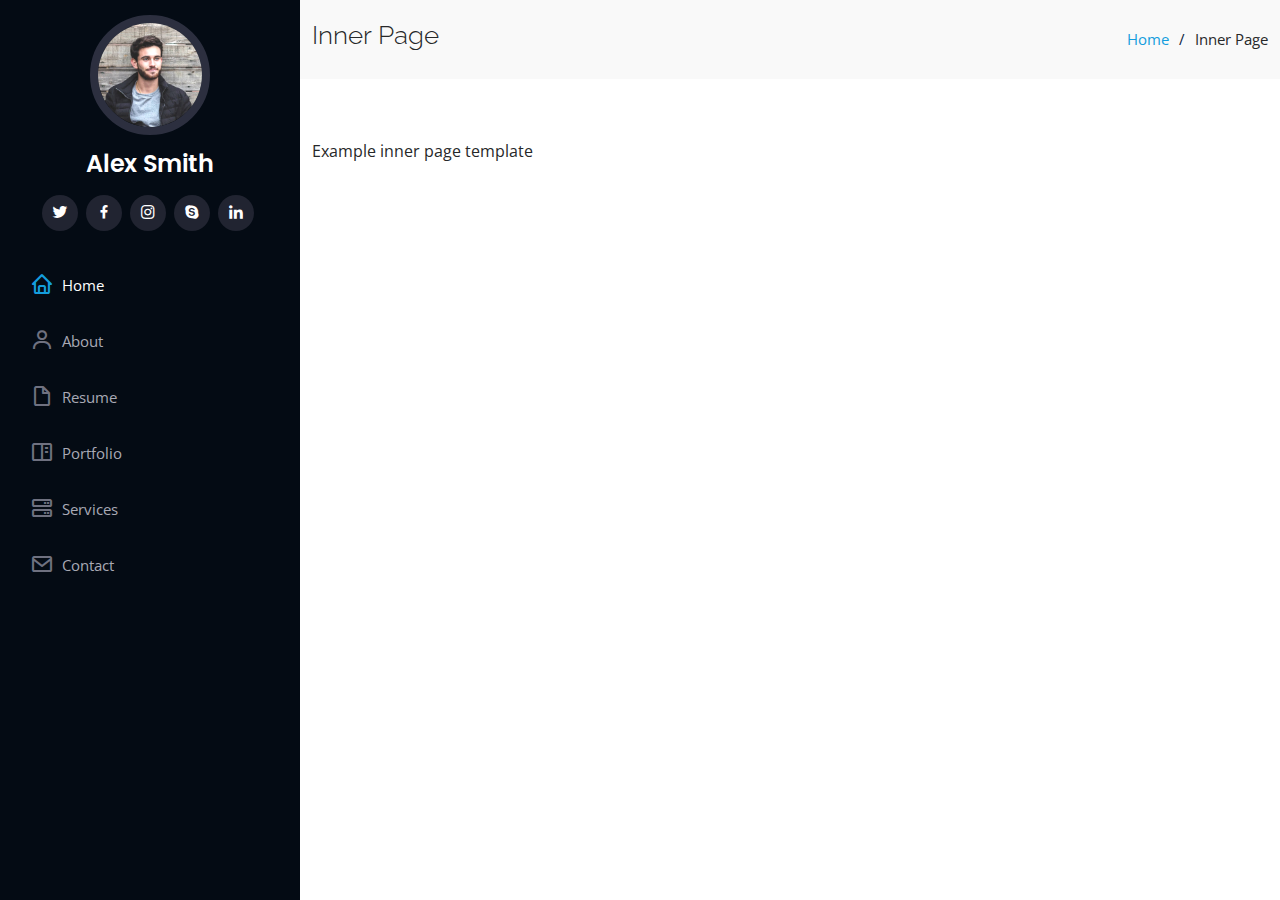
<file: inner-page.html>
<!DOCTYPE html>
<html lang="en">

<head>
  <meta charset="utf-8">
  <meta content="width=device-width, initial-scale=1.0" name="viewport">

  <title>Joshua Wilde </title>
  <meta content="" name="description">
  <meta content="" name="keywords">

  <!-- Favicons -->
  <link href="assets/img/favicon.png" rel="icon">
  <link href="assets/img/apple-touch-icon.png" rel="apple-touch-icon">

  <!-- Google Fonts -->
  <link href="https://fonts.googleapis.com/css?family=Open+Sans:300,300i,400,400i,600,600i,700,700i|Raleway:300,300i,400,400i,500,500i,600,600i,700,700i|Poppins:300,300i,400,400i,500,500i,600,600i,700,700i" rel="stylesheet">

  <!-- Vendor CSS Files -->
  <link href="assets/vendor/aos/aos.css" rel="stylesheet">
  <link href="assets/vendor/bootstrap/css/bootstrap.min.css" rel="stylesheet">
  <link href="assets/vendor/bootstrap-icons/bootstrap-icons.css" rel="stylesheet">
  <link href="assets/vendor/boxicons/css/boxicons.min.css" rel="stylesheet">
  <link href="assets/vendor/glightbox/css/glightbox.min.css" rel="stylesheet">
  <link href="assets/vendor/swiper/swiper-bundle.min.css" rel="stylesheet">

  <!-- Template Main CSS File -->
  <link href="assets/css/style.css" rel="stylesheet">

</head>

<body>

  <!-- ======= Mobile nav toggle button ======= -->
  <i class="bi bi-list mobile-nav-toggle d-xl-none"></i>

  <!-- ======= Header ======= -->
  <header id="header">
    <div class="d-flex flex-column">

      <div class="profile">
        <img src="assets/img/profile-img.jpg" alt="" class="img-fluid rounded-circle">
        <h1 class="text-light"><a href="index.html">Alex Smith</a></h1>
        <div class="social-links mt-3 text-center">
          <a href="#" class="twitter"><i class="bx bxl-twitter"></i></a>
          <a href="#" class="facebook"><i class="bx bxl-facebook"></i></a>
          <a href="#" class="instagram"><i class="bx bxl-instagram"></i></a>
          <a href="#" class="google-plus"><i class="bx bxl-skype"></i></a>
          <a href="#" class="linkedin"><i class="bx bxl-linkedin"></i></a>
        </div>
      </div>

      <nav id="navbar" class="nav-menu navbar">
        <ul>
          <li><a href="#hero" class="nav-link scrollto active"><i class="bx bx-home"></i> <span>Home</span></a></li>
          <li><a href="#about" class="nav-link scrollto"><i class="bx bx-user"></i> <span>About</span></a></li>
          <li><a href="#resume" class="nav-link scrollto"><i class="bx bx-file-blank"></i> <span>Resume</span></a></li>
          <li><a href="#portfolio" class="nav-link scrollto"><i class="bx bx-book-content"></i> <span>Portfolio</span></a></li>
          <li><a href="#services" class="nav-link scrollto"><i class="bx bx-server"></i> <span>Services</span></a></li>
          <li><a href="#contact" class="nav-link scrollto"><i class="bx bx-envelope"></i> <span>Contact</span></a></li>
        </ul>
      </nav><!-- .nav-menu -->
    </div>
  </header><!-- End Header -->

  <main id="main">

    <!-- ======= Breadcrumbs ======= -->
    <section class="breadcrumbs">
      <div class="container">

        <div class="d-flex justify-content-between align-items-center">
          <h2>Inner Page</h2>
          <ol>
            <li><a href="index.html">Home</a></li>
            <li>Inner Page</li>
          </ol>
        </div>

      </div>
    </section><!-- End Breadcrumbs -->

    <section class="inner-page">
      <div class="container">
        <p>
          Example inner page template
        </p>
      </div>
    </section>

  </main><!-- End #main -->


  <a href="#" class="back-to-top d-flex align-items-center justify-content-center"><i class="bi bi-arrow-up-short"></i></a>

  <!-- Vendor JS Files -->
  <script src="assets/vendor/purecounter/purecounter_vanilla.js"></script>
  <script src="assets/vendor/aos/aos.js"></script>
  <script src="assets/vendor/bootstrap/js/bootstrap.bundle.min.js"></script>
  <script src="assets/vendor/glightbox/js/glightbox.min.js"></script>
  <script src="assets/vendor/isotope-layout/isotope.pkgd.min.js"></script>
  <script src="assets/vendor/swiper/swiper-bundle.min.js"></script>
  <script src="assets/vendor/typed.js/typed.min.js"></script>
  <script src="assets/vendor/waypoints/noframework.waypoints.js"></script>
  <script src="assets/vendor/php-email-form/validate.js"></script>

  <!-- Template Main JS File -->
  <script src="assets/js/main.js"></script>

</body>

</html>
</file>
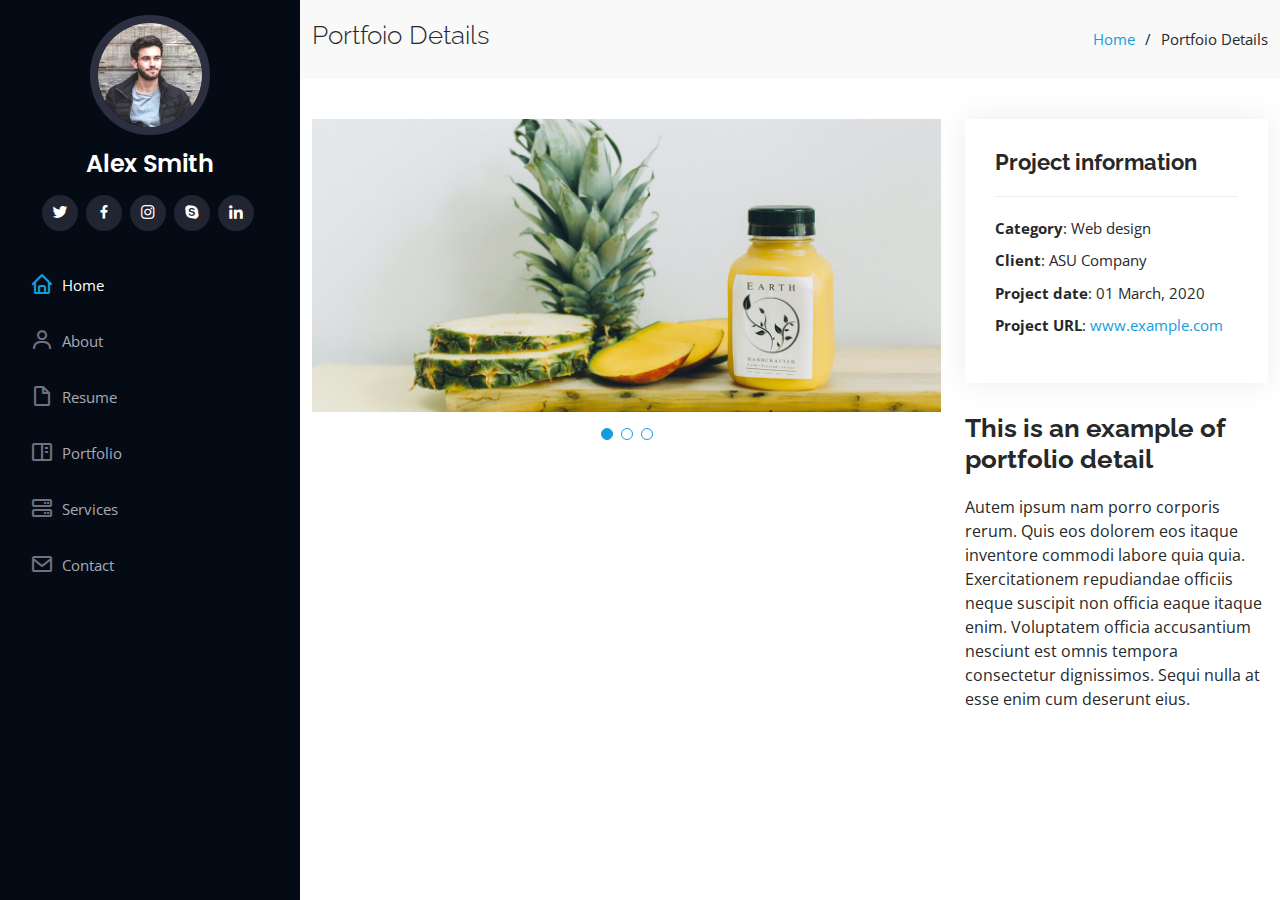
<file: portfolio-details.html>
<!DOCTYPE html>
<html lang="en">

<head>
  <meta charset="utf-8">
  <meta content="width=device-width, initial-scale=1.0" name="viewport">

  <title>Joshua Wilde</title>
  <meta content="" name="description">
  <meta content="" name="keywords">

  <!-- Favicons -->
  <link href="assets/img/favicon.png" rel="icon">
  <link href="assets/img/apple-touch-icon.png" rel="apple-touch-icon">

  <!-- Google Fonts -->
  <link href="https://fonts.googleapis.com/css?family=Open+Sans:300,300i,400,400i,600,600i,700,700i|Raleway:300,300i,400,400i,500,500i,600,600i,700,700i|Poppins:300,300i,400,400i,500,500i,600,600i,700,700i" rel="stylesheet">

  <!-- Vendor CSS Files -->
  <link href="assets/vendor/aos/aos.css" rel="stylesheet">
  <link href="assets/vendor/bootstrap/css/bootstrap.min.css" rel="stylesheet">
  <link href="assets/vendor/bootstrap-icons/bootstrap-icons.css" rel="stylesheet">
  <link href="assets/vendor/boxicons/css/boxicons.min.css" rel="stylesheet">
  <link href="assets/vendor/glightbox/css/glightbox.min.css" rel="stylesheet">
  <link href="assets/vendor/swiper/swiper-bundle.min.css" rel="stylesheet">

  <!-- Template Main CSS File -->
  <link href="assets/css/style.css" rel="stylesheet">

</head>

<body>

  <!-- ======= Mobile nav toggle button ======= -->
  <i class="bi bi-list mobile-nav-toggle d-xl-none"></i>

  <!-- ======= Header ======= -->
  <header id="header">
    <div class="d-flex flex-column">

      <div class="profile">
        <img src="assets/img/profile-img.jpg" alt="" class="img-fluid rounded-circle">
        <h1 class="text-light"><a href="index.html">Alex Smith</a></h1>
        <div class="social-links mt-3 text-center">
          <a href="#" class="twitter"><i class="bx bxl-twitter"></i></a>
          <a href="#" class="facebook"><i class="bx bxl-facebook"></i></a>
          <a href="#" class="instagram"><i class="bx bxl-instagram"></i></a>
          <a href="#" class="google-plus"><i class="bx bxl-skype"></i></a>
          <a href="#" class="linkedin"><i class="bx bxl-linkedin"></i></a>
        </div>
      </div>

      <nav id="navbar" class="nav-menu navbar">
        <ul>
          <li><a href="#hero" class="nav-link scrollto active"><i class="bx bx-home"></i> <span>Home</span></a></li>
          <li><a href="#about" class="nav-link scrollto"><i class="bx bx-user"></i> <span>About</span></a></li>
          <li><a href="#resume" class="nav-link scrollto"><i class="bx bx-file-blank"></i> <span>Resume</span></a></li>
          <li><a href="#portfolio" class="nav-link scrollto"><i class="bx bx-book-content"></i> <span>Portfolio</span></a></li>
          <li><a href="#services" class="nav-link scrollto"><i class="bx bx-server"></i> <span>Services</span></a></li>
          <li><a href="#contact" class="nav-link scrollto"><i class="bx bx-envelope"></i> <span>Contact</span></a></li>
        </ul>
      </nav><!-- .nav-menu -->
    </div>
  </header><!-- End Header -->

  <main id="main">

    <!-- ======= Breadcrumbs ======= -->
    <section id="breadcrumbs" class="breadcrumbs">
      <div class="container">

        <div class="d-flex justify-content-between align-items-center">
          <h2>Portfoio Details</h2>
          <ol>
            <li><a href="index.html">Home</a></li>
            <li>Portfoio Details</li>
          </ol>
        </div>

      </div>
    </section><!-- End Breadcrumbs -->

    <!-- ======= Portfolio Details Section ======= -->
    <section id="portfolio-details" class="portfolio-details">
      <div class="container">

        <div class="row gy-4">

          <div class="col-lg-8">
            <div class="portfolio-details-slider swiper">
              <div class="swiper-wrapper align-items-center">

                <div class="swiper-slide">
                  <img src="assets/img/portfolio/portfolio-details-1.jpg" alt="">
                </div>

                <div class="swiper-slide">
                  <img src="assets/img/portfolio/portfolio-details-2.jpg" alt="">
                </div>

                <div class="swiper-slide">
                  <img src="assets/img/portfolio/portfolio-details-3.jpg" alt="">
                </div>

              </div>
              <div class="swiper-pagination"></div>
            </div>
          </div>

          <div class="col-lg-4">
            <div class="portfolio-info">
              <h3>Project information</h3>
              <ul>
                <li><strong>Category</strong>: Web design</li>
                <li><strong>Client</strong>: ASU Company</li>
                <li><strong>Project date</strong>: 01 March, 2020</li>
                <li><strong>Project URL</strong>: <a href="#">www.example.com</a></li>
              </ul>
            </div>
            <div class="portfolio-description">
              <h2>This is an example of portfolio detail</h2>
              <p>
                Autem ipsum nam porro corporis rerum. Quis eos dolorem eos itaque inventore commodi labore quia quia. Exercitationem repudiandae officiis neque suscipit non officia eaque itaque enim. Voluptatem officia accusantium nesciunt est omnis tempora consectetur dignissimos. Sequi nulla at esse enim cum deserunt eius.
              </p>
            </div>
          </div>

        </div>

      </div>
    </section><!-- End Portfolio Details Section -->

  </main><!-- End #main -->

  <a href="#" class="back-to-top d-flex align-items-center justify-content-center"><i class="bi bi-arrow-up-short"></i></a>

  <!-- Vendor JS Files -->
  <script src="assets/vendor/purecounter/purecounter_vanilla.js"></script>
  <script src="assets/vendor/aos/aos.js"></script>
  <script src="assets/vendor/bootstrap/js/bootstrap.bundle.min.js"></script>
  <script src="assets/vendor/glightbox/js/glightbox.min.js"></script>
  <script src="assets/vendor/isotope-layout/isotope.pkgd.min.js"></script>
  <script src="assets/vendor/swiper/swiper-bundle.min.js"></script>
  <script src="assets/vendor/typed.js/typed.min.js"></script>
  <script src="assets/vendor/waypoints/noframework.waypoints.js"></script>
  <script src="assets/vendor/php-email-form/validate.js"></script>

  <!-- Template Main JS File -->
  <script src="assets/js/main.js"></script>

</body>

</html>
</file>
<file: assets/css/style.css>
/*--------------------------------------------------------------
# General
--------------------------------------------------------------*/
body {
  font-family: "Open Sans", sans-serif;
  color: #272829;
}

a {
  color: #149ddd;
  text-decoration: none;
}

a:hover {
  color: #37b3ed;
  text-decoration: none;
}

h1,
h2,
h3,
h4,
h5,
h6 {
  font-family: "Raleway", sans-serif;
}

/*--------------------------------------------------------------
# Back to top button
--------------------------------------------------------------*/
.back-to-top {
  position: fixed;
  visibility: hidden;
  opacity: 0;
  right: 15px;
  bottom: 15px;
  z-index: 996;
  background: #149ddd;
  width: 40px;
  height: 40px;
  border-radius: 50px;
  transition: all 0.4s;
}

.back-to-top i {
  font-size: 28px;
  color: #fff;
  line-height: 0;
}

.back-to-top:hover {
  background: #2eafec;
  color: #fff;
}

.back-to-top.active {
  visibility: visible;
  opacity: 1;
}

/*--------------------------------------------------------------
# Header
--------------------------------------------------------------*/
#header {
  position: fixed;
  top: 0;
  left: 0;
  bottom: 0;
  width: 300px;
  transition: all ease-in-out 0.5s;
  z-index: 9997;
  transition: all 0.5s;
  padding: 0 15px;
  background: #040b14;
  overflow-y: auto;
}

#header .profile img {
  margin: 15px auto;
  display: block;
  width: 120px;
  border: 8px solid #2c2f3f;
}

#header .profile h1 {
  font-size: 24px;
  margin: 0;
  padding: 0;
  font-weight: 600;
  -moz-text-align-last: center;
  text-align-last: center;
  font-family: "Poppins", sans-serif;
}

#header .profile h1 a,
#header .profile h1 a:hover {
  color: #fff;
  text-decoration: none;
}

#header .profile .social-links a {
  font-size: 18px;
  display: inline-block;
  background: #212431;
  color: #fff;
  line-height: 1;
  padding: 8px 0;
  margin-right: 4px;
  border-radius: 50%;
  text-align: center;
  width: 36px;
  height: 36px;
  transition: 0.3s;
}

#header .profile .social-links a:hover {
  background: #149ddd;
  color: #fff;
  text-decoration: none;
}

#main {
  margin-left: 300px;
}

@media (max-width: 1199px) {
  #header {
    left: -300px;
  }

  #main {
    margin-left: 0;
  }
}

/*--------------------------------------------------------------
# Navigation Menu
--------------------------------------------------------------*/
/* Desktop Navigation */
.nav-menu {
  padding: 30px 0 0 0;
}

.nav-menu * {
  margin: 0;
  padding: 0;
  list-style: none;
}

.nav-menu>ul>li {
  position: relative;
  white-space: nowrap;
}

.nav-menu a,
.nav-menu a:focus {
  display: flex;
  align-items: center;
  color: #a8a9b4;
  padding: 12px 15px;
  margin-bottom: 8px;
  transition: 0.3s;
  font-size: 15px;
}

.nav-menu a i,
.nav-menu a:focus i {
  font-size: 24px;
  padding-right: 8px;
  color: #6f7180;
}

.nav-menu a:hover,
.nav-menu .active,
.nav-menu .active:focus,
.nav-menu li:hover>a {
  text-decoration: none;
  color: #fff;
}

.nav-menu a:hover i,
.nav-menu .active i,
.nav-menu .active:focus i,
.nav-menu li:hover>a i {
  color: #149ddd;
}

/* Mobile Navigation */
.mobile-nav-toggle {
  position: fixed;
  right: 15px;
  top: 15px;
  z-index: 9998;
  border: 0;
  font-size: 24px;
  transition: all 0.4s;
  outline: none !important;
  background-color: #149ddd;
  color: #fff;
  width: 40px;
  height: 40px;
  display: inline-flex;
  align-items: center;
  justify-content: center;
  line-height: 0;
  border-radius: 50px;
  cursor: pointer;
}

.mobile-nav-active {
  overflow: hidden;
}

.mobile-nav-active #header {
  left: 0;
}

/*--------------------------------------------------------------
# Hero Section
--------------------------------------------------------------*/
#hero {
  width: 100%;
  height: 100vh;
  background: url("../img/idkmanbgnew1920.png") top center;
  background-size: cover;
}

#hero:before {
  content: "";
  background: rgba(5, 13, 24, 0.3);
  position: absolute;
  bottom: 0;
  top: 0;
  left: 0;
  right: 0;
  z-index: 1;
}

#hero .hero-container {
  position: relative;
  z-index: 2;
  min-width: 300px;
}

#hero h1 {
  margin: 0 0 10px 0;
  font-size: 64px;
  font-weight: 700;
  line-height: 56px;
  color: #fff;
}

#hero p {
  color: #fff;
  margin-bottom: 50px;
  font-size: 26px;
  font-family: "Poppins", sans-serif;
}

#hero p span {
  color: #fff;
  padding-bottom: 4px;
  letter-spacing: 1px;
  border-bottom: 3px solid #149ddd;
}

@media (min-width: 1024px) {
  #hero {
    background-attachment: fixed;
  }
}

@media (max-width: 768px) {
  #hero h1 {
    font-size: 28px;
    line-height: 36px;
  }

  #hero h2 {
    font-size: 18px;
    line-height: 24px;
    margin-bottom: 30px;
  }
}

/*--------------------------------------------------------------
# Sections General
--------------------------------------------------------------*/
section {
  padding: 60px 0;
  overflow: hidden;
}

.section-bg {
  background: #f5f8fd;
}

.section-title {
  padding-bottom: 30px;
}

.section-title h2 {
  font-size: 32px;
  font-weight: bold;
  margin-bottom: 20px;
  padding-bottom: 20px;
  position: relative;
  color: #173b6c;
}

.section-title h2::after {
  content: "";
  position: absolute;
  display: block;
  width: 50px;
  height: 3px;
  background: #149ddd;
  bottom: 0;
  left: 0;
}

.section-title p {
  margin-bottom: 0;
}

/*--------------------------------------------------------------
# About
--------------------------------------------------------------*/
.about .content h3 {
  font-weight: 700;
  font-size: 26px;
  color: #173b6c;
}

.about .content ul {
  list-style: none;
  padding: 0;
}

.about .content ul li {
  margin-bottom: 20px;
  display: flex;
  align-items: center;
}

.about .content ul strong {
  margin-right: 10px;
}

.about .content ul i {
  font-size: 16px;
  margin-right: 5px;
  color: #149ddd;
  line-height: 0;
}

.about .content p:last-child {
  margin-bottom: 0;
}

/*--------------------------------------------------------------
# Facts
--------------------------------------------------------------*/
.facts {
  padding-bottom: 30px;
}

.facts .count-box {
  padding: 30px;
  width: 100%;
}

.facts .count-box i {
  display: block;
  font-size: 44px;
  color: #149ddd;
  float: left;
  line-height: 0;
}

.facts .count-box span {
  font-size: 48px;
  line-height: 40px;
  display: block;
  font-weight: 700;
  color: #050d18;
  margin-left: 60px;
}

.facts .count-box p {
  padding: 15px 0 0 0;
  margin: 0 0 0 60px;
  font-family: "Raleway", sans-serif;
  font-size: 14px;
  color: #122f57;
}

.facts .count-box a {
  font-weight: 600;
  display: block;
  margin-top: 20px;
  color: #122f57;
  font-size: 15px;
  font-family: "Poppins", sans-serif;
  transition: ease-in-out 0.3s;
}

.facts .count-box a:hover {
  color: #1f5297;
}

/*--------------------------------------------------------------
# Akills
--------------------------------------------------------------*/
.skills .progress {
  height: 60px;
  display: block;
  background: none;
  border-radius: 0;
}

.skills .progress .skill {
  padding: 0;
  margin: 0 0 6px 0;
  text-transform: uppercase;
  display: block;
  font-weight: 600;
  font-family: "Poppins", sans-serif;
  color: #050d18;
}

.skills .progress .skill .val {
  float: right;
  font-style: normal;
}

.skills .progress-bar-wrap {
  background: #dce8f8;
  height: 10px;
}

.skills .progress-bar {
  width: 1px;
  height: 10px;
  transition: 0.9s;
  background-color: #149ddd;
}

/*--------------------------------------------------------------
# Resume
--------------------------------------------------------------*/
.resume .resume-title {
  font-size: 26px;
  font-weight: 700;
  margin-top: 20px;
  margin-bottom: 20px;
  color: #050d18;
}

.resume .resume-item {
  padding: 0 0 20px 20px;
  margin-top: -2px;
  border-left: 2px solid #1f5297;
  position: relative;
}

.resume .resume-item h4 {
  line-height: 18px;
  font-size: 18px;
  font-weight: 600;
  text-transform: uppercase;
  font-family: "Poppins", sans-serif;
  color: #050d18;
  margin-bottom: 10px;
}

.resume .resume-item h5 {
  font-size: 16px;
  background: #e4edf9;
  padding: 5px 15px;
  display: inline-block;
  font-weight: 600;
  margin-bottom: 10px;
}

.resume .resume-item ul {
  padding-left: 20px;
}

.resume .resume-item ul li {
  padding-bottom: 10px;
}

.resume .resume-item:last-child {
  padding-bottom: 0;
}

.resume .resume-item::before {
  content: "";
  position: absolute;
  width: 16px;
  height: 16px;
  border-radius: 50px;
  left: -9px;
  top: 0;
  background: #fff;
  border: 2px solid #1f5297;
}

/*--------------------------------------------------------------
# Portfolio
--------------------------------------------------------------*/
.portfolio .portfolio-item {
  margin-bottom: 30px;
}

.portfolio #portfolio-flters {
  padding: 0;
  margin: 0 auto 35px auto;
  list-style: none;
  text-align: center;
  background: #fff;
  border-radius: 50px;
  padding: 2px 15px;
}

.portfolio #portfolio-flters li {
  cursor: pointer;
  display: inline-block;
  padding: 10px 15px 8px 15px;
  font-size: 14px;
  font-weight: 600;
  line-height: 1;
  text-transform: uppercase;
  color: #272829;
  margin-bottom: 5px;
  transition: all 0.3s ease-in-out;
}

.portfolio #portfolio-flters li:hover,
.portfolio #portfolio-flters li.filter-active {
  color: #149ddd;
}

.portfolio #portfolio-flters li:last-child {
  margin-right: 0;
}

.portfolio .portfolio-wrap {
  transition: 0.3s;
  position: relative;
  overflow: hidden;
  z-index: 1;
}

.portfolio .portfolio-wrap::before {
  content: "";
  background: rgba(255, 255, 255, 0.5);
  position: absolute;
  left: 0;
  right: 0;
  top: 0;
  bottom: 0;
  transition: all ease-in-out 0.3s;
  z-index: 2;
  opacity: 0;
}

.portfolio .portfolio-wrap .portfolio-links {
  opacity: 1;
  left: 0;
  right: 0;
  bottom: -60px;
  z-index: 3;
  position: absolute;
  transition: all ease-in-out 0.3s;
  display: flex;
  justify-content: center;
}

.portfolio .portfolio-wrap .portfolio-links a {
  color: #fff;
  font-size: 28px;
  text-align: center;
  background: rgba(20, 157, 221, 0.75);
  transition: 0.3s;
  width: 50%;
}

.portfolio .portfolio-wrap .portfolio-links a:hover {
  background: rgba(20, 157, 221, 0.95);
}

.portfolio .portfolio-wrap .portfolio-links a+a {
  border-left: 1px solid #37b3ed;
}

.portfolio .portfolio-wrap:hover::before {
  top: 0;
  left: 0;
  right: 0;
  bottom: 0;
  opacity: 1;
}

.portfolio .portfolio-wrap:hover .portfolio-links {
  opacity: 1;
  bottom: 0;
}

/*--------------------------------------------------------------
# Portfolio Details
--------------------------------------------------------------*/
.portfolio-details {
  padding-top: 40px;
}

.portfolio-details .portfolio-details-slider img {
  width: 100%;
}

.portfolio-details .portfolio-details-slider .swiper-pagination {
  margin-top: 20px;
  position: relative;
}

.portfolio-details .portfolio-details-slider .swiper-pagination .swiper-pagination-bullet {
  width: 12px;
  height: 12px;
  background-color: #fff;
  opacity: 1;
  border: 1px solid #149ddd;
}

.portfolio-details .portfolio-details-slider .swiper-pagination .swiper-pagination-bullet-active {
  background-color: #149ddd;
}

.portfolio-details .portfolio-info {
  padding: 30px;
  box-shadow: 0px 0 30px rgba(5, 13, 24, 0.08);
}

.portfolio-details .portfolio-info h3 {
  font-size: 22px;
  font-weight: 700;
  margin-bottom: 20px;
  padding-bottom: 20px;
  border-bottom: 1px solid #eee;
}

.portfolio-details .portfolio-info ul {
  list-style: none;
  padding: 0;
  font-size: 15px;
}

.portfolio-details .portfolio-info ul li+li {
  margin-top: 10px;
}

.portfolio-details .portfolio-description {
  padding-top: 30px;
}

.portfolio-details .portfolio-description h2 {
  font-size: 26px;
  font-weight: 700;
  margin-bottom: 20px;
}

.portfolio-details .portfolio-description p {
  padding: 0;
}

/*--------------------------------------------------------------
# Services
--------------------------------------------------------------*/
.services .icon-box {
  margin-bottom: 20px;
}

.services .icon {
  float: left;
  display: flex;
  align-items: center;
  justify-content: center;
  width: 54px;
  height: 54px;
  background: #149ddd;
  border-radius: 50%;
  transition: 0.5s;
  border: 1px solid #149ddd;
}

.services .icon i {
  color: #fff;
  font-size: 24px;
  line-height: 0;
}

.services .icon-box:hover .icon {
  background: #fff;
}

.services .icon-box:hover .icon i {
  color: #149ddd;
}

.services .title {
  margin-left: 80px;
  font-weight: 700;
  margin-bottom: 15px;
  font-size: 18px;
}

.services .title a {
  color: #343a40;
}

.services .title a:hover {
  color: #149ddd;
}

.services .description {
  margin-left: 80px;
  line-height: 24px;
  font-size: 14px;
}

/*--------------------------------------------------------------
# Testimonials
--------------------------------------------------------------*/
.testimonials .testimonials-carousel,
.testimonials .testimonials-slider {
  overflow: hidden;
}

.testimonials .testimonial-item {
  box-sizing: content-box;
  text-align: center;
  min-height: 320px;
}

.testimonials .testimonial-item .testimonial-img {
  width: 90px;
  border-radius: 50%;
  margin: 0 auto;
}

.testimonials .testimonial-item h3 {
  font-size: 18px;
  font-weight: bold;
  margin: 10px 0 5px 0;
  color: #111;
}

.testimonials .testimonial-item h4 {
  font-size: 14px;
  color: #999;
  margin: 0;
}

.testimonials .testimonial-item .quote-icon-left,
.testimonials .testimonial-item .quote-icon-right {
  color: #c3e8fa;
  font-size: 26px;
}

.testimonials .testimonial-item .quote-icon-left {
  display: inline-block;
  left: -5px;
  position: relative;
}

.testimonials .testimonial-item .quote-icon-right {
  display: inline-block;
  right: -5px;
  position: relative;
  top: 10px;
}

.testimonials .testimonial-item p {
  font-style: italic;
  margin: 0 15px 15px 15px;
  padding: 20px;
  background: #fff;
  position: relative;
  margin-bottom: 35px;
  border-radius: 6px;
  box-shadow: 0px 2px 15px rgba(0, 0, 0, 0.1);
}

.testimonials .testimonial-item p::after {
  content: "";
  width: 0;
  height: 0;
  border-top: 20px solid #fff;
  border-right: 20px solid transparent;
  border-left: 20px solid transparent;
  position: absolute;
  bottom: -20px;
  left: calc(50% - 20px);
}

.testimonials .swiper-pagination {
  margin-top: 20px;
  position: relative;
}

.testimonials .swiper-pagination .swiper-pagination-bullet {
  width: 12px;
  height: 12px;
  background-color: #fff;
  opacity: 1;
  border: 1px solid #149ddd;
}

.testimonials .swiper-pagination .swiper-pagination-bullet-active {
  background-color: #149ddd;
}

/*--------------------------------------------------------------
# Contact
--------------------------------------------------------------*/
.contact {
  padding-bottom: 130px;
}

.contact .info {
  padding: 30px;
  background: #fff;
  width: 100%;
  box-shadow: 0 0 24px 0 rgba(0, 0, 0, 0.12);
}

.contact .info i {
  font-size: 20px;
  color: #149ddd;
  float: left;
  width: 44px;
  height: 44px;
  background: #dff3fc;
  display: flex;
  justify-content: center;
  align-items: center;
  border-radius: 50px;
  transition: all 0.3s ease-in-out;
}

.contact .info h4 {
  padding: 0 0 0 60px;
  font-size: 22px;
  font-weight: 600;
  margin-bottom: 5px;
  color: #050d18;
}

.contact .info p {
  padding: 0 0 10px 60px;
  margin-bottom: 20px;
  font-size: 14px;
  color: #173b6c;
}

.contact .info .email p {
  padding-top: 5px;
}

.contact .info .social-links {
  padding-left: 60px;
}

.contact .info .social-links a {
  font-size: 18px;
  display: inline-block;
  background: #333;
  color: #fff;
  line-height: 1;
  padding: 8px 0;
  border-radius: 50%;
  text-align: center;
  width: 36px;
  height: 36px;
  transition: 0.3s;
  margin-right: 10px;
}

.contact .info .social-links a:hover {
  background: #149ddd;
  color: #fff;
}

.contact .info .email:hover i,
.contact .info .address:hover i,
.contact .info .phone:hover i {
  background: #149ddd;
  color: #fff;
}

.contact .php-email-form {
  width: 100%;
  padding: 30px;
  background: #fff;
  box-shadow: 0 0 24px 0 rgba(0, 0, 0, 0.12);
}

.contact .php-email-form .form-group {
  padding-bottom: 8px;
}

.contact .php-email-form .validate {
  display: none;
  color: red;
  margin: 0 0 15px 0;
  font-weight: 400;
  font-size: 13px;
}

.contact .php-email-form .error-message {
  display: none;
  color: #fff;
  background: #ed3c0d;
  text-align: left;
  padding: 15px;
  font-weight: 600;
}

.contact .php-email-form .error-message br+br {
  margin-top: 25px;
}

.contact .php-email-form .sent-message {
  display: none;
  color: #fff;
  background: #18d26e;
  text-align: center;
  padding: 15px;
  font-weight: 600;
}

.contact .php-email-form .loading {
  display: none;
  background: #fff;
  text-align: center;
  padding: 15px;
}

.contact .php-email-form .loading:before {
  content: "";
  display: inline-block;
  border-radius: 50%;
  width: 24px;
  height: 24px;
  margin: 0 10px -6px 0;
  border: 3px solid #18d26e;
  border-top-color: #eee;
  -webkit-animation: animate-loading 1s linear infinite;
  animation: animate-loading 1s linear infinite;
}

.contact .php-email-form .form-group {
  margin-bottom: 15px;
}

.contact .php-email-form label {
  padding-bottom: 8px;
}

.contact .php-email-form input,
.contact .php-email-form textarea {
  border-radius: 0;
  box-shadow: none;
  font-size: 14px;
}

.contact .php-email-form input {
  height: 44px;
}

.contact .php-email-form textarea {
  padding: 10px 15px;
}

.contact .php-email-form button[type=submit] {
  background: #149ddd;
  border: 0;
  padding: 10px 24px;
  color: #fff;
  transition: 0.4s;
  border-radius: 4px;
}

.contact .php-email-form button[type=submit]:hover {
  background: #37b3ed;
}

@-webkit-keyframes animate-loading {
  0% {
    transform: rotate(0deg);
  }

  100% {
    transform: rotate(360deg);
  }
}

@keyframes animate-loading {
  0% {
    transform: rotate(0deg);
  }

  100% {
    transform: rotate(360deg);
  }
}

/*--------------------------------------------------------------
# Breadcrumbs
--------------------------------------------------------------*/
.breadcrumbs {
  padding: 20px 0;
  background: #f9f9f9;
}

.breadcrumbs h2 {
  font-size: 26px;
  font-weight: 300;
}

.breadcrumbs ol {
  display: flex;
  flex-wrap: wrap;
  list-style: none;
  padding: 0;
  margin: 0;
  font-size: 15px;
}

.breadcrumbs ol li+li {
  padding-left: 10px;
}

.breadcrumbs ol li+li::before {
  display: inline-block;
  padding-right: 10px;
  color: #0e2442;
  content: "/";
}

@media (max-width: 768px) {
  .breadcrumbs .d-flex {
    display: block !important;
  }

  .breadcrumbs ol {
    display: block;
  }

  .breadcrumbs ol li {
    display: inline-block;
  }
}

/*--------------------------------------------------------------
# Footer
--------------------------------------------------------------*/
#footer {
  padding: 15px;
  color: #f4f6fd;
  font-size: 14px;
  position: fixed;
  left: 0;
  bottom: 0;
  width: 300px;
  z-index: 9999;
  background: #040b14;
}

#footer .copyright {
  text-align: center;
}

#footer .credits {
  padding-top: 5px;
  text-align: center;
  font-size: 13px;
  color: #eaebf0;
}

@media (max-width: 1199px) {
  #footer {
    position: static;
    width: auto;
    padding-right: 20px 15px;
  }
}
</file>
